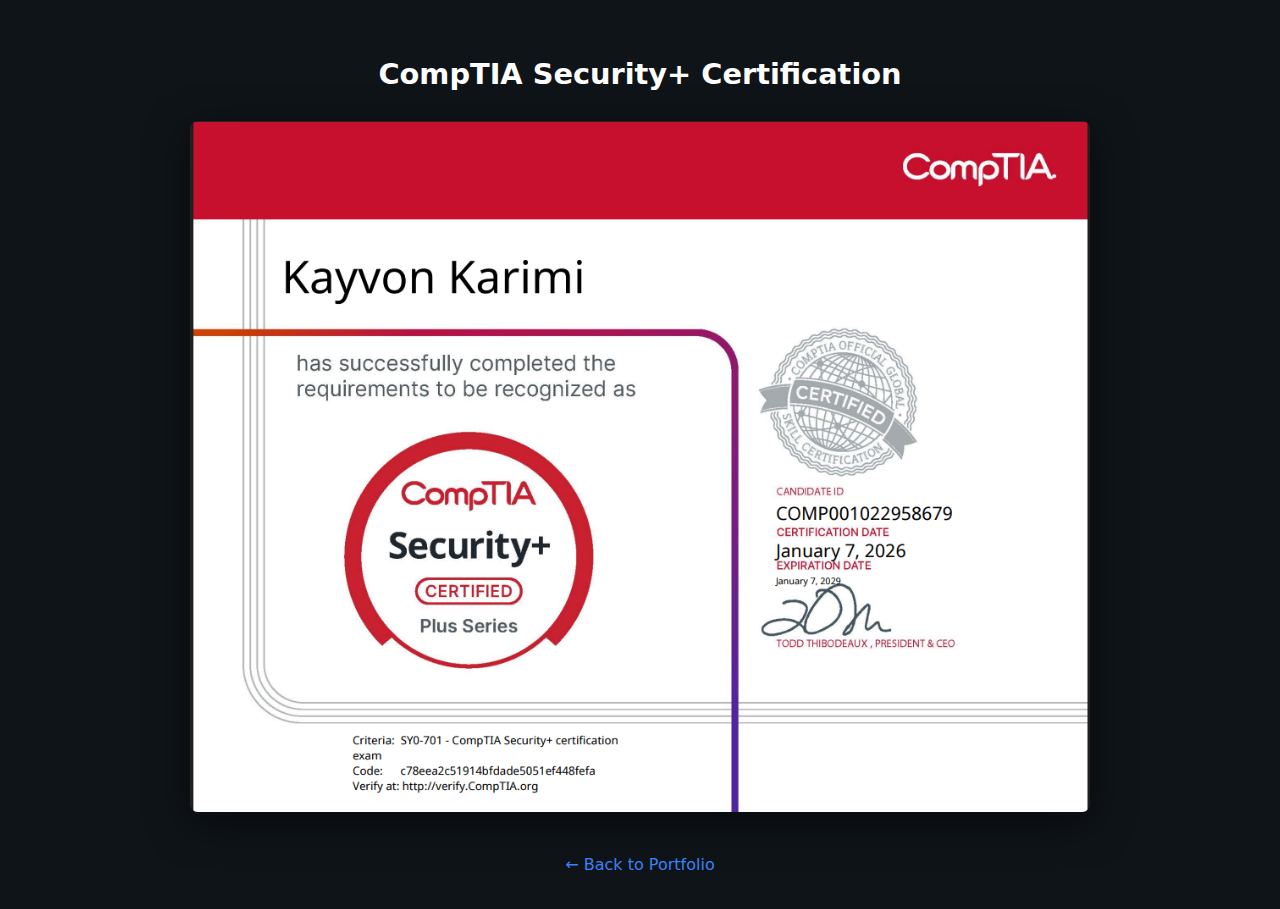
<file: comptia-security-plus.html>
<!DOCTYPE html>
<html lang="en">
<head>
  <meta charset="utf-8" />
  <meta name="viewport" content="width=device-width, initial-scale=1" />
  <link rel="stylesheet" href="styles/style.css">
  <link rel="icon" type="image/svg+xml" href="favicon.svg">
  <link rel="icon" type="image/x-icon" href="favicon.ico">
  <link rel="apple-touch-icon" href="favicon.svg">
  <title>CompTIA Security+ Certification — Kayvon Karimi</title>
  <meta name="description" content="CompTIA Security+ Certification for Kayvon Karimi" />
  <style>
    body {
      background: #0f1419;
      min-height: 100vh;
      display: flex;
      flex-direction: column;
      align-items: center;
      justify-content: center;
      padding: 2rem;
      margin: 0;
    }
    .cert-container {
      text-align: center;
      max-width: 900px;
    }
    .cert-container h1 {
      color: #ffffff;
      margin-bottom: 1.5rem;
      font-size: 1.8rem;
    }
    .cert-container img {
      max-width: 100%;
      height: auto;
      border-radius: 8px;
      box-shadow: 0 10px 40px rgba(0, 0, 0, 0.5);
    }
    .back-link {
      margin-top: 2rem;
      display: inline-block;
      color: #3b82f6;
      text-decoration: none;
      font-size: 1rem;
    }
    .back-link:hover {
      text-decoration: underline;
    }
  </style>
</head>
<body>
  <div class="cert-container">
    <h1>CompTIA Security+ Certification</h1>
    <img src="media/comptia.png" alt="CompTIA Security+ Certification">
    <br>
    <a href="index.html" class="back-link">&larr; Back to Portfolio</a>
  </div>
</body>
</html>
</file>
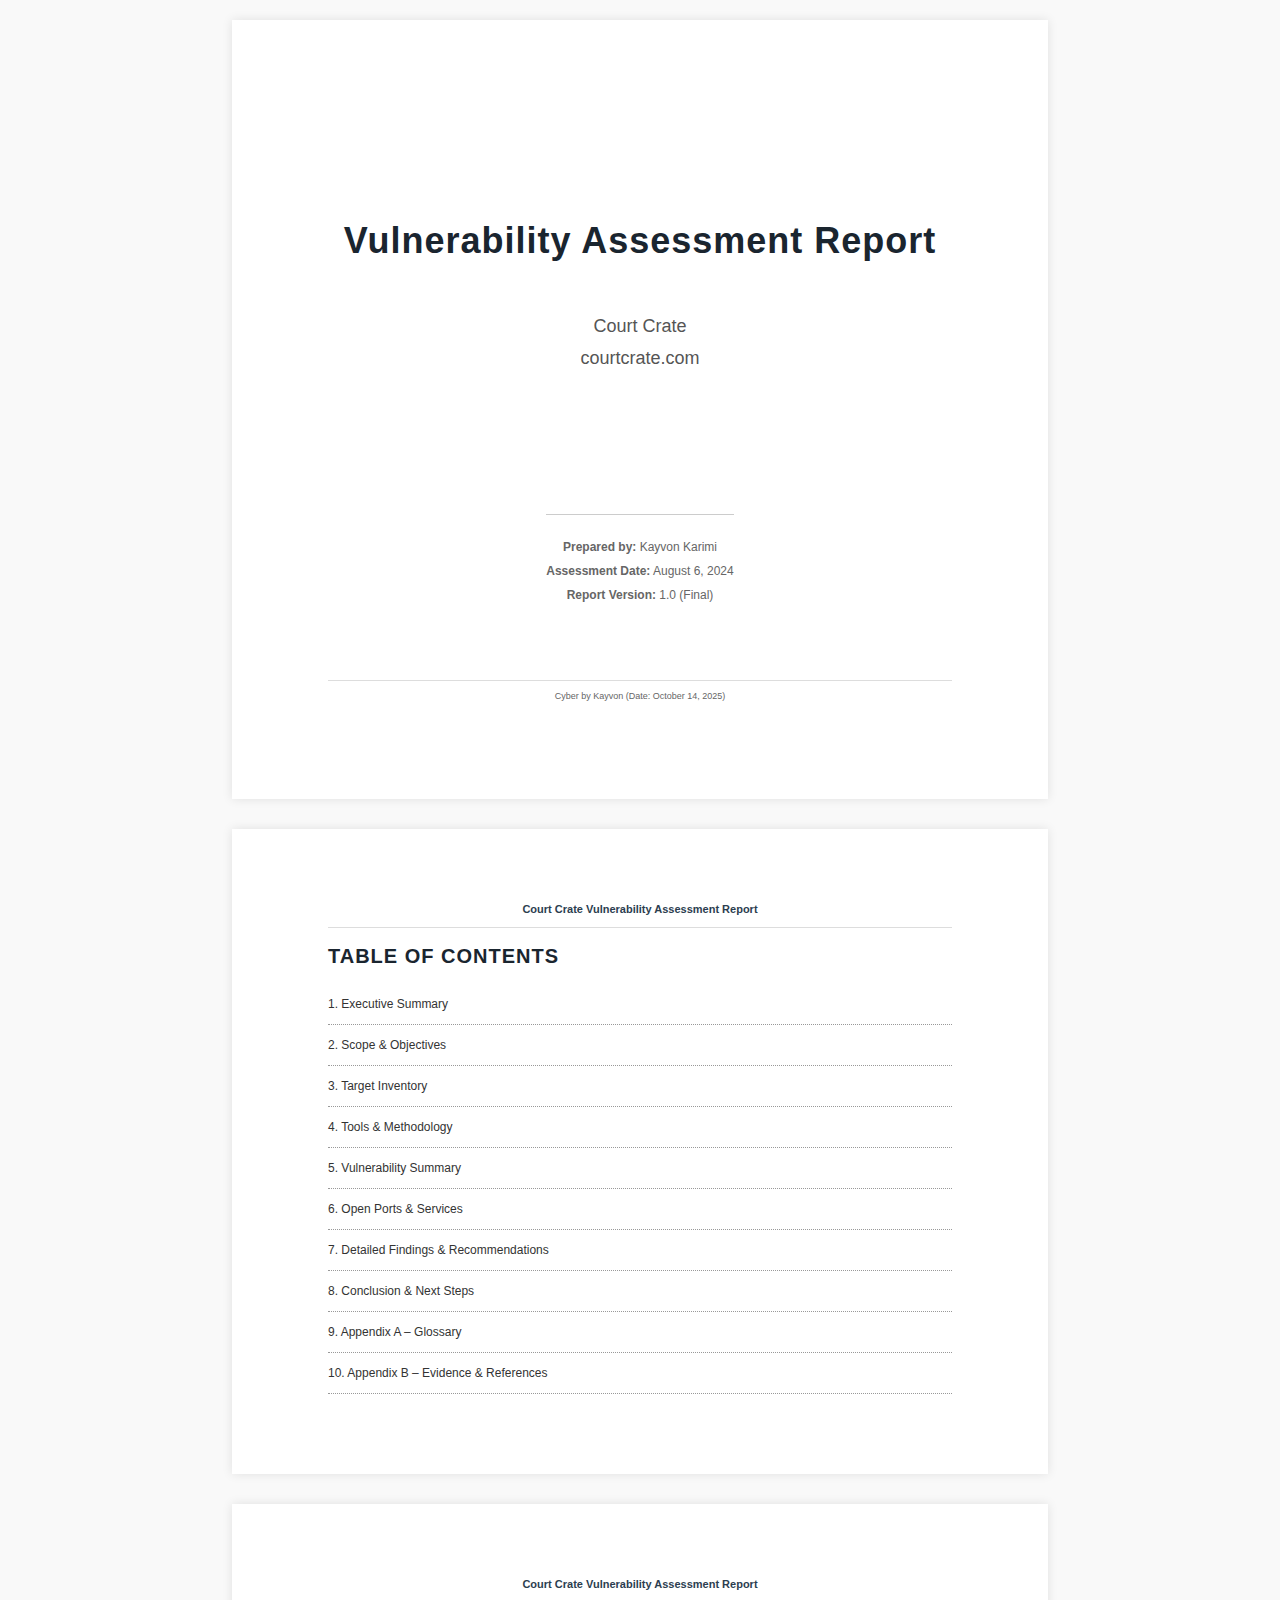
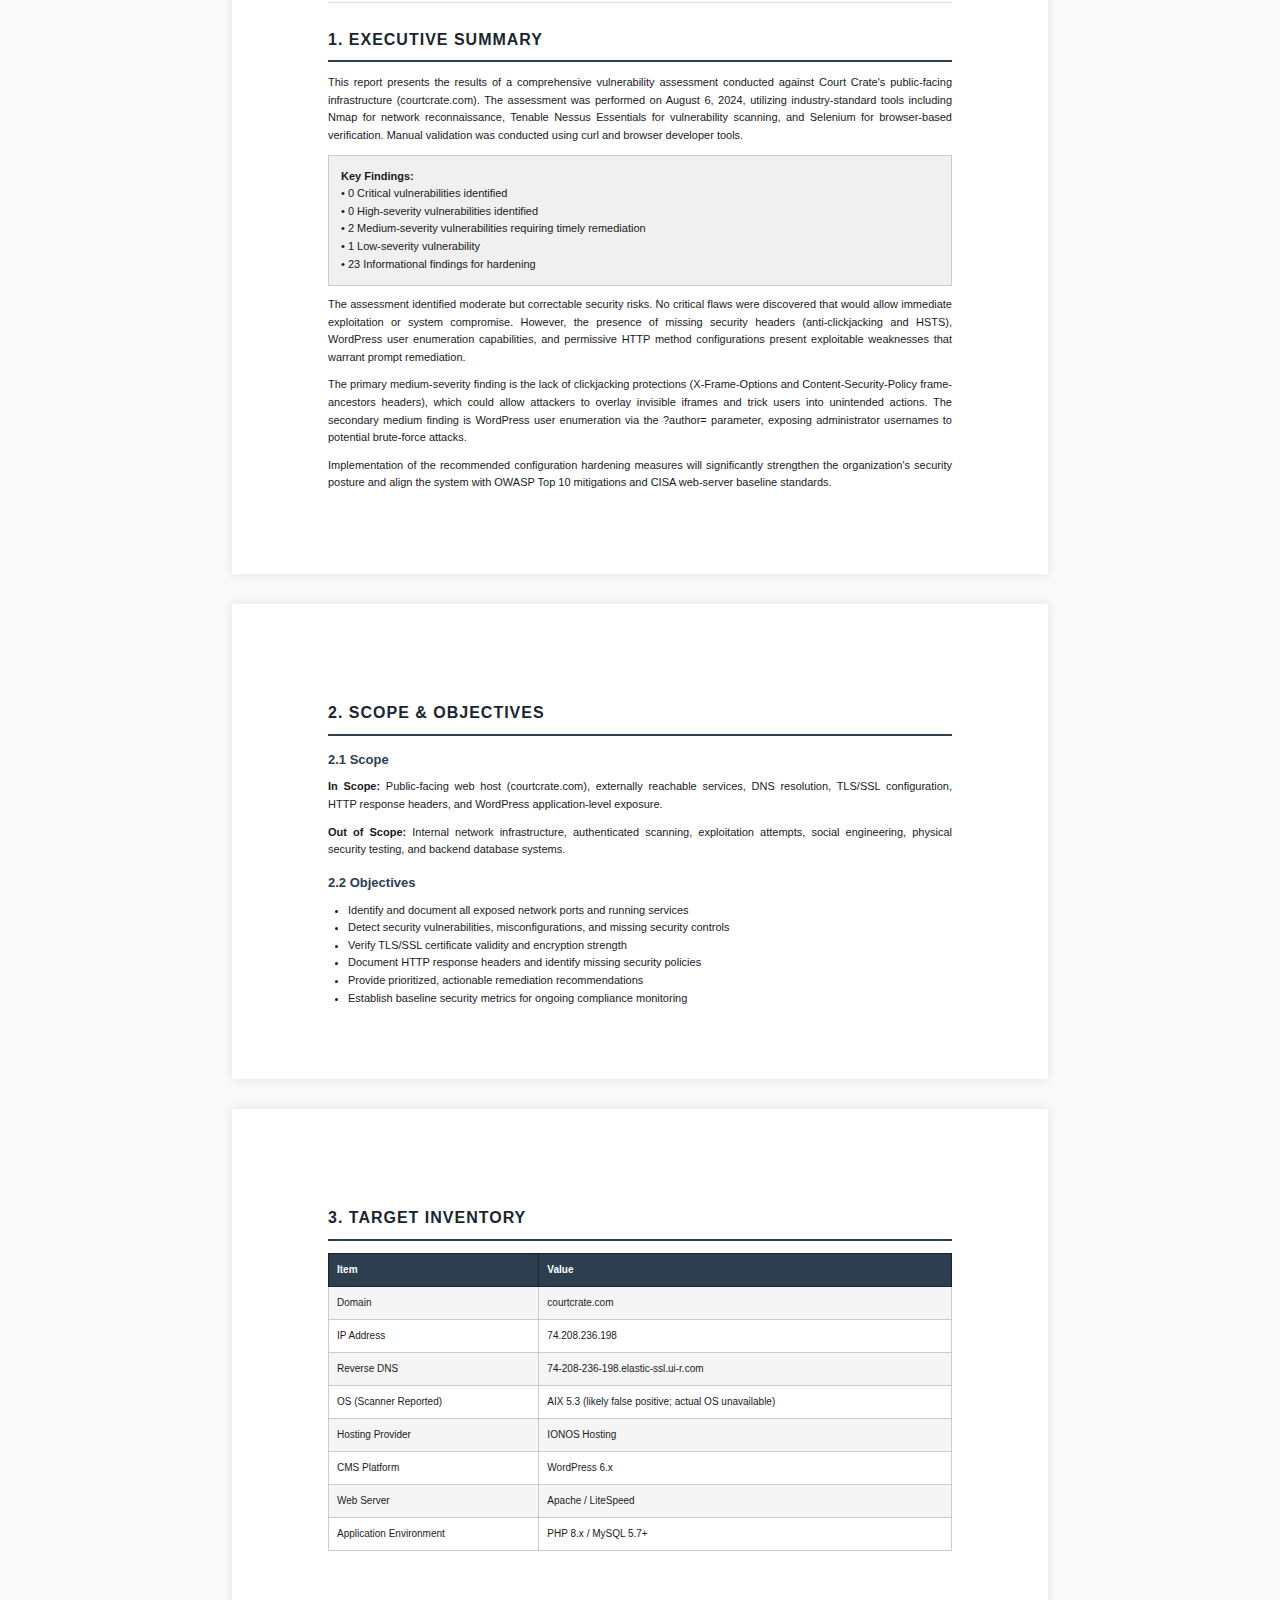
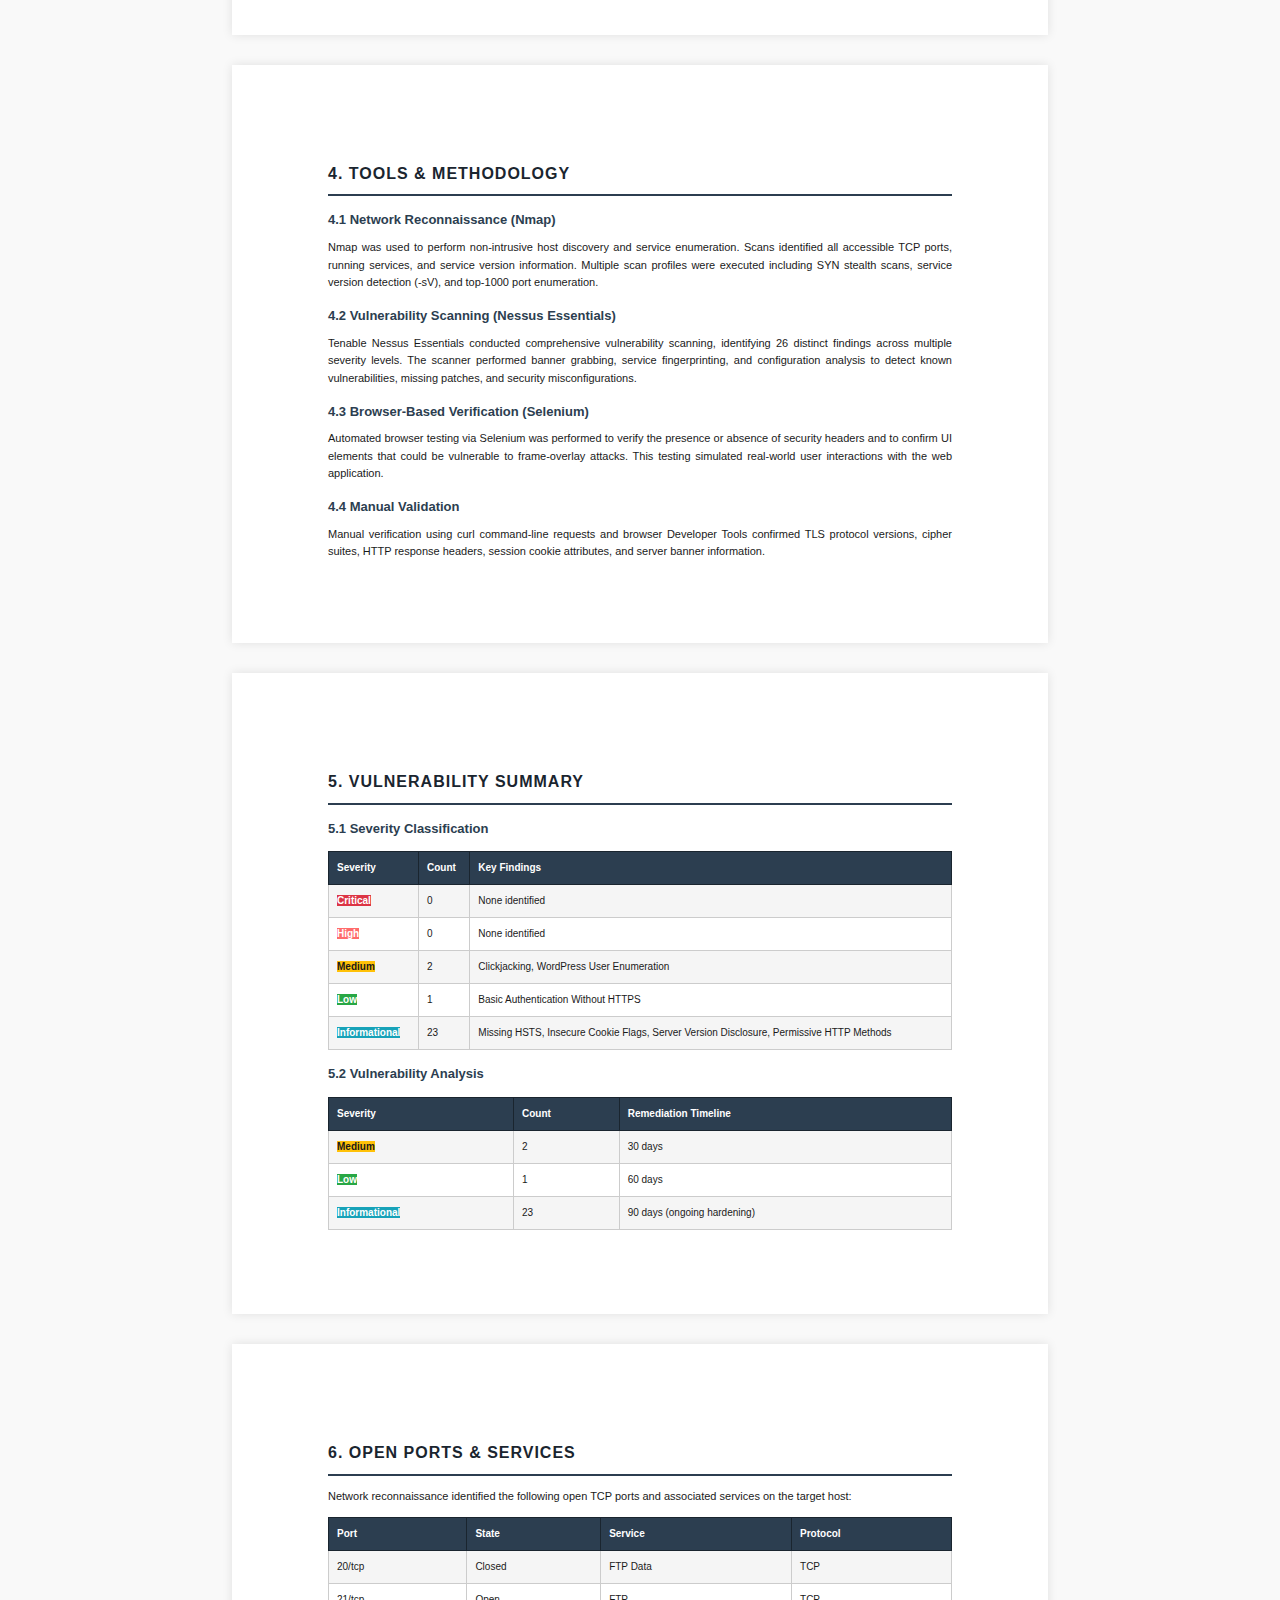
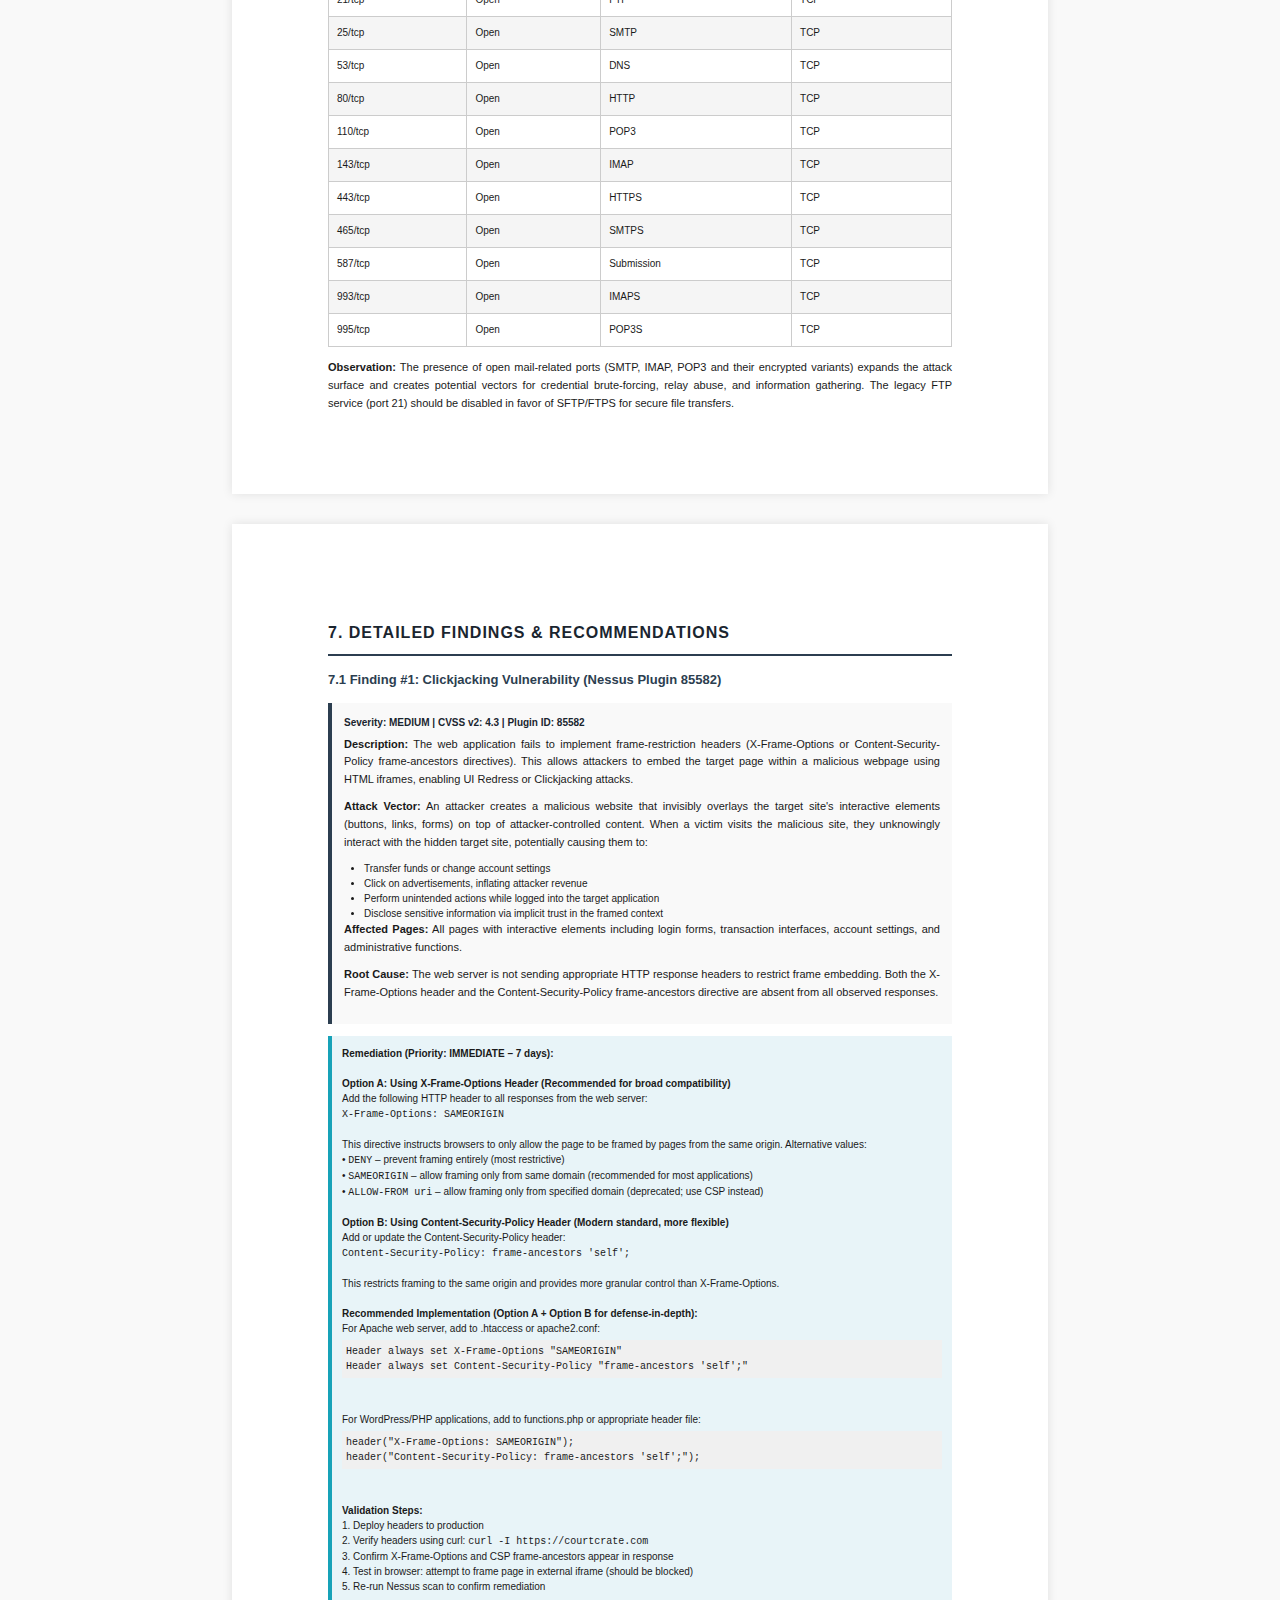
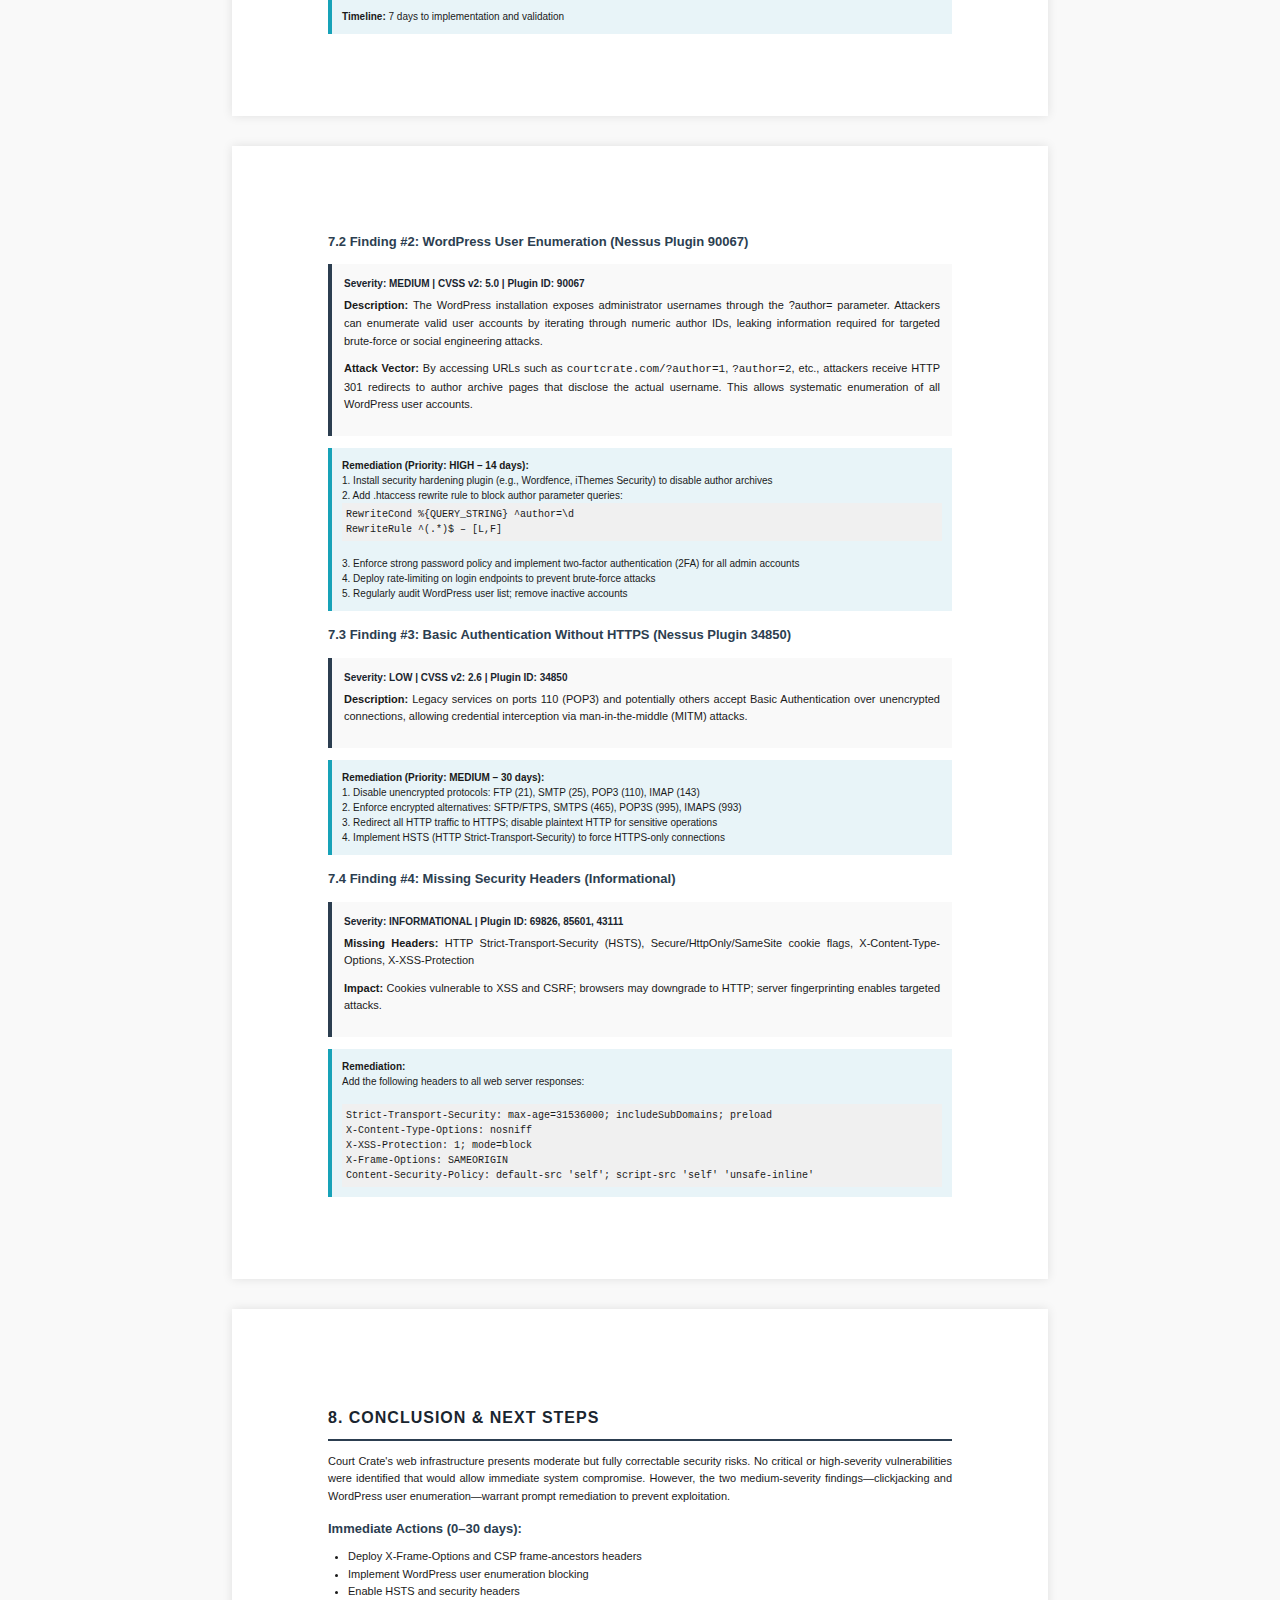
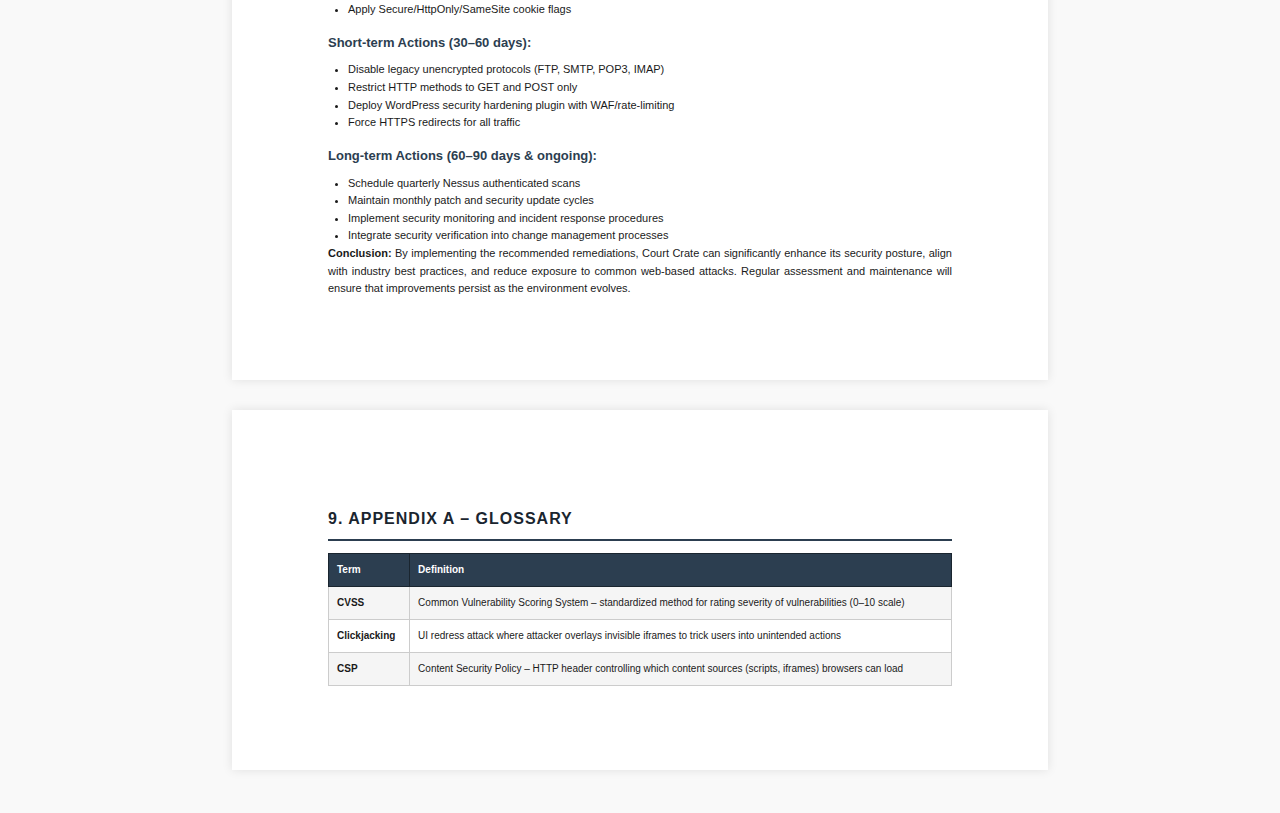
<file: courtcratepdf.html>
<!DOCTYPE html>
<html lang="en">
<head>
    <meta charset="UTF-8">
    <meta name="viewport" content="width=device-width, initial-scale=1.0">
    <title>Court Crate Vulnerability Assessment Report</title>
    <style>
        * {
            margin: 0;
            padding: 0;
            box-sizing: border-box;
        }
        body {
            font-family: 'Calibri', 'Segoe UI', sans-serif;
            line-height: 1.6;
            color: #1a1a1a;
            background: #f9f9f9;
            padding: 20px;
        }
        .page {
            max-width: 8.5in;
            margin: 0 auto 30px;
            background: white;
            padding: 0.75in 1in;
            box-shadow: 0 0 10px rgba(0,0,0,0.1);
            position: relative;
        }
        .page-header {
            text-align: center;
            font-size: 11px;
            font-weight: 600;
            color: #2c3e50;
            margin-bottom: 12px;
            padding-bottom: 8px;
            border-bottom: 1px solid #ddd;
        }
        .page-footer {
            text-align: center;
            font-size: 9px;
            color: #666;
            margin-top: 20px;
            padding-top: 8px;
            border-top: 1px solid #ddd;
        }
        .cover-page {
            display: flex;
            flex-direction: column;
            justify-content: center;
            align-items: center;
            height: auto;
            text-align: center;
            padding: 2in 1in;
        }
        .cover-box {
            border-top: 2px solid #2c3e50;
            border-bottom: 2px solid #2c3e50;
            padding: 40px 30px;
            max-width: 90%;
        }
        .cover-page .page-header {
            display: none;
        }
        .cover-page .page-footer {
            position: absolute;
            bottom: 1in;
            width: calc(100% - 2in);
        }
        .cover-title {
            font-size: 36px;
            font-weight: 700;
            color: #1a252f;
            margin-bottom: 40px;
            letter-spacing: 1px;
        }
        .cover-subtitle {
            font-size: 18px;
            color: #555;
            margin-bottom: 60px;
            line-height: 1.8;
        }
        .cover-meta {
            font-size: 12px;
            color: #666;
            line-height: 2;
            margin-top: 80px;
            border-top: 1px solid #ccc;
            padding-top: 20px;
        }
        .toc-page {
            page-break-after: always;
        }
        .toc-title {
            font-size: 20px;
            font-weight: 700;
            color: #1a252f;
            margin-bottom: 20px;
            text-transform: uppercase;
            letter-spacing: 1px;
        }
        .toc-item {
            font-size: 12px;
            line-height: 2;
            color: #333;
            border-bottom: 1px dotted #999;
            padding-bottom: 8px;
            margin-bottom: 8px;
        }
        .section-title {
            font-size: 16px;
            font-weight: 700;
            color: #1a252f;
            margin-top: 24px;
            margin-bottom: 12px;
            text-transform: uppercase;
            letter-spacing: 1px;
            border-bottom: 2px solid #2c3e50;
            padding-bottom: 8px;
        }
        .subsection-title {
            font-size: 13px;
            font-weight: 600;
            color: #2c3e50;
            margin-top: 14px;
            margin-bottom: 8px;
        }
        p {
            font-size: 11px;
            line-height: 1.6;
            margin-bottom: 10px;
            text-align: justify;
        }
        table {
            width: 100%;
            border-collapse: collapse;
            margin: 12px 0;
            font-size: 10px;
        }
        th {
            background: #2c3e50;
            color: white;
            padding: 8px;
            text-align: left;
            font-weight: 600;
            border: 1px solid #1a252f;
        }
        td {
            padding: 8px;
            border: 1px solid #ccc;
        }
        tr:nth-child(even) {
            background: #f5f5f5;
        }
        .severity-critical {
            background: #dc3545;
            color: white;
            font-weight: 600;
        }
        .severity-high {
            background: #ff6b6b;
            color: white;
            font-weight: 600;
        }
        .severity-medium {
            background: #ffc107;
            color: #1a1a1a;
            font-weight: 600;
        }
        .severity-low {
            background: #28a745;
            color: white;
            font-weight: 600;
        }
        .severity-info {
            background: #17a2b8;
            color: white;
            font-weight: 600;
        }
        .finding-box {
            border-left: 4px solid #2c3e50;
            background: #f9f9f9;
            padding: 12px;
            margin: 12px 0;
            font-size: 10px;
            line-height: 1.5;
        }
        .finding-title {
            font-weight: 600;
            color: #1a252f;
            margin-bottom: 6px;
        }
        .recommendation {
            background: #e8f4f8;
            border-left: 4px solid #17a2b8;
            padding: 10px;
            margin: 10px 0;
            font-size: 10px;
            line-height: 1.5;
        }
        .exec-summary {
            background: #f0f0f0;
            border: 1px solid #ccc;
            padding: 12px;
            margin: 10px 0;
            font-size: 11px;
            line-height: 1.6;
        }
        .page-break {
            page-break-after: always;
        }
        @media print {
            body {
                background: white;
                padding: 0;
            }
            .page {
                box-shadow: none;
                page-break-inside: avoid;
            }
        }
    </style>
</head>
<body>
    <!-- COVER PAGE -->
    <div class="page cover-page">
        <div class="cover-title">Vulnerability Assessment Report</div>
        <div class="cover-subtitle">Court Crate<br/>courtcrate.com</div>
        <div class="cover-meta">
            <strong>Prepared by:</strong> Kayvon Karimi<br/>
            <strong>Assessment Date:</strong> August 6, 2024<br/>
            <strong>Report Version:</strong> 1.0 (Final)
        </div>
        <div class="page-footer">
            Cyber by Kayvon (Date: October 14, 2025)
        </div>
    </div>

    <!-- TABLE OF CONTENTS -->
    <div class="page toc-page">
        <div class="page-header">Court Crate Vulnerability Assessment Report</div>
        <div class="toc-title">Table of Contents</div>
        <div class="toc-item">1. Executive Summary</div>
        <div class="toc-item">2. Scope & Objectives</div>
        <div class="toc-item">3. Target Inventory</div>
        <div class="toc-item">4. Tools & Methodology</div>
        <div class="toc-item">5. Vulnerability Summary</div>
        <div class="toc-item">6. Open Ports & Services</div>
        <div class="toc-item">7. Detailed Findings & Recommendations</div>
        <div class="toc-item">8. Conclusion & Next Steps</div>
        <div class="toc-item">9. Appendix A – Glossary</div>
        <div class="toc-item">10. Appendix B – Evidence & References</div>
    </div>
    </div>

    <!-- EXECUTIVE SUMMARY -->
    <div class="page">
        <div class="page-header">Court Crate Vulnerability Assessment Report</div>
        <div class="section-title">1. Executive Summary</div>
        <p>This report presents the results of a comprehensive vulnerability assessment conducted against Court Crate's public-facing infrastructure (courtcrate.com). The assessment was performed on August 6, 2024, utilizing industry-standard tools including Nmap for network reconnaissance, Tenable Nessus Essentials for vulnerability scanning, and Selenium for browser-based verification. Manual validation was conducted using curl and browser developer tools.</p>
        
        <div class="exec-summary">
            <strong>Key Findings:</strong><br/>
            • 0 Critical vulnerabilities identified<br/>
            • 0 High-severity vulnerabilities identified<br/>
            • 2 Medium-severity vulnerabilities requiring timely remediation<br/>
            • 1 Low-severity vulnerability<br/>
            • 23 Informational findings for hardening
        </div>

        <p>The assessment identified moderate but correctable security risks. No critical flaws were discovered that would allow immediate exploitation or system compromise. However, the presence of missing security headers (anti-clickjacking and HSTS), WordPress user enumeration capabilities, and permissive HTTP method configurations present exploitable weaknesses that warrant prompt remediation.</p>
        
        <p>The primary medium-severity finding is the lack of clickjacking protections (X-Frame-Options and Content-Security-Policy frame-ancestors headers), which could allow attackers to overlay invisible iframes and trick users into unintended actions. The secondary medium finding is WordPress user enumeration via the ?author= parameter, exposing administrator usernames to potential brute-force attacks.</p>
        
        <p>Implementation of the recommended configuration hardening measures will significantly strengthen the organization's security posture and align the system with OWASP Top 10 mitigations and CISA web-server baseline standards.</p>
    </div>

    <!-- SCOPE & OBJECTIVES -->
    <div class="page">
        <div class="section-title">2. Scope & Objectives</div>
        
        <div class="subsection-title">2.1 Scope</div>
        <p><strong>In Scope:</strong> Public-facing web host (courtcrate.com), externally reachable services, DNS resolution, TLS/SSL configuration, HTTP response headers, and WordPress application-level exposure.</p>
        <p><strong>Out of Scope:</strong> Internal network infrastructure, authenticated scanning, exploitation attempts, social engineering, physical security testing, and backend database systems.</p>

        <div class="subsection-title">2.2 Objectives</div>
        <ul style="margin-left: 20px; font-size: 11px;">
            <li>Identify and document all exposed network ports and running services</li>
            <li>Detect security vulnerabilities, misconfigurations, and missing security controls</li>
            <li>Verify TLS/SSL certificate validity and encryption strength</li>
            <li>Document HTTP response headers and identify missing security policies</li>
            <li>Provide prioritized, actionable remediation recommendations</li>
            <li>Establish baseline security metrics for ongoing compliance monitoring</li>
        </ul>
    </div>

    <!-- TARGET INVENTORY -->
    <div class="page">
        <div class="section-title">3. Target Inventory</div>
        
        <table>
            <tr>
                <th>Item</th>
                <th>Value</th>
            </tr>
            <tr>
                <td>Domain</td>
                <td>courtcrate.com</td>
            </tr>
            <tr>
                <td>IP Address</td>
                <td>74.208.236.198</td>
            </tr>
            <tr>
                <td>Reverse DNS</td>
                <td>74-208-236-198.elastic-ssl.ui-r.com</td>
            </tr>
            <tr>
                <td>OS (Scanner Reported)</td>
                <td>AIX 5.3 (likely false positive; actual OS unavailable)</td>
            </tr>
            <tr>
                <td>Hosting Provider</td>
                <td>IONOS Hosting</td>
            </tr>
            <tr>
                <td>CMS Platform</td>
                <td>WordPress 6.x</td>
            </tr>
            <tr>
                <td>Web Server</td>
                <td>Apache / LiteSpeed</td>
            </tr>
            <tr>
                <td>Application Environment</td>
                <td>PHP 8.x / MySQL 5.7+</td>
            </tr>
        </table>
    </div>

    <!-- TOOLS & METHODOLOGY -->
    <div class="page">
        <div class="section-title">4. Tools & Methodology</div>
        
        <div class="subsection-title">4.1 Network Reconnaissance (Nmap)</div>
        <p>Nmap was used to perform non-intrusive host discovery and service enumeration. Scans identified all accessible TCP ports, running services, and service version information. Multiple scan profiles were executed including SYN stealth scans, service version detection (-sV), and top-1000 port enumeration.</p>

        <div class="subsection-title">4.2 Vulnerability Scanning (Nessus Essentials)</div>
        <p>Tenable Nessus Essentials conducted comprehensive vulnerability scanning, identifying 26 distinct findings across multiple severity levels. The scanner performed banner grabbing, service fingerprinting, and configuration analysis to detect known vulnerabilities, missing patches, and security misconfigurations.</p>

        <div class="subsection-title">4.3 Browser-Based Verification (Selenium)</div>
        <p>Automated browser testing via Selenium was performed to verify the presence or absence of security headers and to confirm UI elements that could be vulnerable to frame-overlay attacks. This testing simulated real-world user interactions with the web application.</p>

        <div class="subsection-title">4.4 Manual Validation</div>
        <p>Manual verification using curl command-line requests and browser Developer Tools confirmed TLS protocol versions, cipher suites, HTTP response headers, session cookie attributes, and server banner information.</p>
    </div>

    <!-- VULNERABILITY SUMMARY -->
    <div class="page">
        <div class="section-title">5. Vulnerability Summary</div>
        
        <div class="subsection-title">5.1 Severity Classification</div>
        <table>
            <tr>
                <th>Severity</th>
                <th>Count</th>
                <th>Key Findings</th>
            </tr>
            <tr>
                <td><span class="severity-critical">Critical</span></td>
                <td>0</td>
                <td>None identified</td>
            </tr>
            <tr>
                <td><span class="severity-high">High</span></td>
                <td>0</td>
                <td>None identified</td>
            </tr>
            <tr>
                <td><span class="severity-medium">Medium</span></td>
                <td>2</td>
                <td>Clickjacking, WordPress User Enumeration</td>
            </tr>
            <tr>
                <td><span class="severity-low">Low</span></td>
                <td>1</td>
                <td>Basic Authentication Without HTTPS</td>
            </tr>
            <tr>
                <td><span class="severity-info">Informational</span></td>
                <td>23</td>
                <td>Missing HSTS, Insecure Cookie Flags, Server Version Disclosure, Permissive HTTP Methods</td>
            </tr>
        </table>

        <div class="subsection-title">5.2 Vulnerability Analysis</div>
        <table>
            <tr>
                <th>Severity</th>
                <th>Count</th>
                <th>Remediation Timeline</th>
            </tr>
            <tr>
                <td><span class="severity-medium">Medium</span></td>
                <td>2</td>
                <td>30 days</td>
            </tr>
            <tr>
                <td><span class="severity-low">Low</span></td>
                <td>1</td>
                <td>60 days</td>
            </tr>
            <tr>
                <td><span class="severity-info">Informational</span></td>
                <td>23</td>
                <td>90 days (ongoing hardening)</td>
            </tr>
        </table>
    </div>

    <!-- OPEN PORTS -->
    <div class="page">
        <div class="section-title">6. Open Ports & Services</div>
        
        <p>Network reconnaissance identified the following open TCP ports and associated services on the target host:</p>
        
        <table>
            <tr>
                <th>Port</th>
                <th>State</th>
                <th>Service</th>
                <th>Protocol</th>
            </tr>
            <tr>
                <td>20/tcp</td>
                <td>Closed</td>
                <td>FTP Data</td>
                <td>TCP</td>
            </tr>
            <tr>
                <td>21/tcp</td>
                <td>Open</td>
                <td>FTP</td>
                <td>TCP</td>
            </tr>
            <tr>
                <td>25/tcp</td>
                <td>Open</td>
                <td>SMTP</td>
                <td>TCP</td>
            </tr>
            <tr>
                <td>53/tcp</td>
                <td>Open</td>
                <td>DNS</td>
                <td>TCP</td>
            </tr>
            <tr>
                <td>80/tcp</td>
                <td>Open</td>
                <td>HTTP</td>
                <td>TCP</td>
            </tr>
            <tr>
                <td>110/tcp</td>
                <td>Open</td>
                <td>POP3</td>
                <td>TCP</td>
            </tr>
            <tr>
                <td>143/tcp</td>
                <td>Open</td>
                <td>IMAP</td>
                <td>TCP</td>
            </tr>
            <tr>
                <td>443/tcp</td>
                <td>Open</td>
                <td>HTTPS</td>
                <td>TCP</td>
            </tr>
            <tr>
                <td>465/tcp</td>
                <td>Open</td>
                <td>SMTPS</td>
                <td>TCP</td>
            </tr>
            <tr>
                <td>587/tcp</td>
                <td>Open</td>
                <td>Submission</td>
                <td>TCP</td>
            </tr>
            <tr>
                <td>993/tcp</td>
                <td>Open</td>
                <td>IMAPS</td>
                <td>TCP</td>
            </tr>
            <tr>
                <td>995/tcp</td>
                <td>Open</td>
                <td>POP3S</td>
                <td>TCP</td>
            </tr>
        </table>

        <p><strong>Observation:</strong> The presence of open mail-related ports (SMTP, IMAP, POP3 and their encrypted variants) expands the attack surface and creates potential vectors for credential brute-forcing, relay abuse, and information gathering. The legacy FTP service (port 21) should be disabled in favor of SFTP/FTPS for secure file transfers.</p>
    </div>

    <!-- DETAILED FINDINGS - PAGE 1 -->
    <div class="page">
        <div class="section-title">7. Detailed Findings & Recommendations</div>
        
        <div class="subsection-title">7.1 Finding #1: Clickjacking Vulnerability (Nessus Plugin 85582)</div>
        <div class="finding-box">
            <div class="finding-title">Severity: MEDIUM | CVSS v2: 4.3 | Plugin ID: 85582</div>
            <p><strong>Description:</strong> The web application fails to implement frame-restriction headers (X-Frame-Options or Content-Security-Policy frame-ancestors directives). This allows attackers to embed the target page within a malicious webpage using HTML iframes, enabling UI Redress or Clickjacking attacks.</p>
            
            <p><strong>Attack Vector:</strong> An attacker creates a malicious website that invisibly overlays the target site's interactive elements (buttons, links, forms) on top of attacker-controlled content. When a victim visits the malicious site, they unknowingly interact with the hidden target site, potentially causing them to:</p>
            <ul style="margin-left: 20px; font-size: 10px;">
                <li>Transfer funds or change account settings</li>
                <li>Click on advertisements, inflating attacker revenue</li>
                <li>Perform unintended actions while logged into the target application</li>
                <li>Disclose sensitive information via implicit trust in the framed context</li>
            </ul>

            <p><strong>Affected Pages:</strong> All pages with interactive elements including login forms, transaction interfaces, account settings, and administrative functions.</p>

            <p><strong>Root Cause:</strong> The web server is not sending appropriate HTTP response headers to restrict frame embedding. Both the X-Frame-Options header and the Content-Security-Policy frame-ancestors directive are absent from all observed responses.</p>
        </div>

        <div class="recommendation">
            <strong>Remediation (Priority: IMMEDIATE – 7 days):</strong><br/><br/>
            <strong>Option A: Using X-Frame-Options Header (Recommended for broad compatibility)</strong><br/>
            Add the following HTTP header to all responses from the web server:<br/>
            <code>X-Frame-Options: SAMEORIGIN</code><br/><br/>
            This directive instructs browsers to only allow the page to be framed by pages from the same origin. Alternative values:<br/>
            • <code>DENY</code> – prevent framing entirely (most restrictive)<br/>
            • <code>SAMEORIGIN</code> – allow framing only from same domain (recommended for most applications)<br/>
            • <code>ALLOW-FROM uri</code> – allow framing only from specified domain (deprecated; use CSP instead)<br/><br/>
            
            <strong>Option B: Using Content-Security-Policy Header (Modern standard, more flexible)</strong><br/>
            Add or update the Content-Security-Policy header:<br/>
            <code>Content-Security-Policy: frame-ancestors 'self';</code><br/><br/>
            This restricts framing to the same origin and provides more granular control than X-Frame-Options.<br/><br/>

            <strong>Recommended Implementation (Option A + Option B for defense-in-depth):</strong><br/>
            For Apache web server, add to .htaccess or apache2.conf:<br/>
            <code style="background:#f0f0f0; padding:4px; display:block; margin:4px 0;">Header always set X-Frame-Options "SAMEORIGIN"<br/>Header always set Content-Security-Policy "frame-ancestors 'self';"</code><br/><br/>

            For WordPress/PHP applications, add to functions.php or appropriate header file:<br/>
            <code style="background:#f0f0f0; padding:4px; display:block; margin:4px 0;">header("X-Frame-Options: SAMEORIGIN");<br/>header("Content-Security-Policy: frame-ancestors 'self';");</code><br/><br/>

            <strong>Validation Steps:</strong><br/>
            1. Deploy headers to production<br/>
            2. Verify headers using curl: <code>curl -I https://courtcrate.com</code><br/>
            3. Confirm X-Frame-Options and CSP frame-ancestors appear in response<br/>
            4. Test in browser: attempt to frame page in external iframe (should be blocked)<br/>
            5. Re-run Nessus scan to confirm remediation<br/><br/>

            <strong>Timeline:</strong> 7 days to implementation and validation
        </div>
    </div>

    <!-- DETAILED FINDINGS - PAGE 2 -->
    <div class="page">
        <div class="subsection-title">7.2 Finding #2: WordPress User Enumeration (Nessus Plugin 90067)</div>
        <div class="finding-box">
            <div class="finding-title">Severity: MEDIUM | CVSS v2: 5.0 | Plugin ID: 90067</div>
            <p><strong>Description:</strong> The WordPress installation exposes administrator usernames through the ?author= parameter. Attackers can enumerate valid user accounts by iterating through numeric author IDs, leaking information required for targeted brute-force or social engineering attacks.</p>
            <p><strong>Attack Vector:</strong> By accessing URLs such as <code>courtcrate.com/?author=1</code>, <code>?author=2</code>, etc., attackers receive HTTP 301 redirects to author archive pages that disclose the actual username. This allows systematic enumeration of all WordPress user accounts.</p>
        </div>

        <div class="recommendation">
            <strong>Remediation (Priority: HIGH – 14 days):</strong><br/>
            1. Install security hardening plugin (e.g., Wordfence, iThemes Security) to disable author archives<br/>
            2. Add .htaccess rewrite rule to block author parameter queries:<br/>
            <code style="background:#f0f0f0; padding:4px; display:block;">RewriteCond %{QUERY_STRING} ^author=\d <br/>RewriteRule ^(.*)$ – [L,F]</code><br/>
            3. Enforce strong password policy and implement two-factor authentication (2FA) for all admin accounts<br/>
            4. Deploy rate-limiting on login endpoints to prevent brute-force attacks<br/>
            5. Regularly audit WordPress user list; remove inactive accounts
        </div>

        <div class="subsection-title">7.3 Finding #3: Basic Authentication Without HTTPS (Nessus Plugin 34850)</div>
        <div class="finding-box">
            <div class="finding-title">Severity: LOW | CVSS v2: 2.6 | Plugin ID: 34850</div>
            <p><strong>Description:</strong> Legacy services on ports 110 (POP3) and potentially others accept Basic Authentication over unencrypted connections, allowing credential interception via man-in-the-middle (MITM) attacks.</p>
        </div>

        <div class="recommendation">
            <strong>Remediation (Priority: MEDIUM – 30 days):</strong><br/>
            1. Disable unencrypted protocols: FTP (21), SMTP (25), POP3 (110), IMAP (143)<br/>
            2. Enforce encrypted alternatives: SFTP/FTPS, SMTPS (465), POP3S (995), IMAPS (993)<br/>
            3. Redirect all HTTP traffic to HTTPS; disable plaintext HTTP for sensitive operations<br/>
            4. Implement HSTS (HTTP Strict-Transport-Security) to force HTTPS-only connections
        </div>

        <div class="subsection-title">7.4 Finding #4: Missing Security Headers (Informational)</div>
        <div class="finding-box">
            <div class="finding-title">Severity: INFORMATIONAL | Plugin ID: 69826, 85601, 43111</div>
            <p><strong>Missing Headers:</strong> HTTP Strict-Transport-Security (HSTS), Secure/HttpOnly/SameSite cookie flags, X-Content-Type-Options, X-XSS-Protection</p>
            <p><strong>Impact:</strong> Cookies vulnerable to XSS and CSRF; browsers may downgrade to HTTP; server fingerprinting enables targeted attacks.</p>
        </div>

        <div class="recommendation">
            <strong>Remediation:</strong><br/>
            Add the following headers to all web server responses:<br/><br/>
            <code style="background:#f0f0f0; padding:4px; display:block;">Strict-Transport-Security: max-age=31536000; includeSubDomains; preload<br/>X-Content-Type-Options: nosniff<br/>X-XSS-Protection: 1; mode=block<br/>X-Frame-Options: SAMEORIGIN<br/>Content-Security-Policy: default-src 'self'; script-src 'self' 'unsafe-inline'</code>
        </div>
    </div>

    <!-- CONCLUSION -->
    <div class="page">
        <div class="section-title">8. Conclusion & Next Steps</div>
        <p>Court Crate's web infrastructure presents moderate but fully correctable security risks. No critical or high-severity vulnerabilities were identified that would allow immediate system compromise. However, the two medium-severity findings—clickjacking and WordPress user enumeration—warrant prompt remediation to prevent exploitation.</p>
        
        <div class="subsection-title">Immediate Actions (0–30 days):</div>
        <ul style="margin-left: 20px; font-size: 11px;">
            <li>Deploy X-Frame-Options and CSP frame-ancestors headers</li>
            <li>Implement WordPress user enumeration blocking</li>
            <li>Enable HSTS and security headers</li>
            <li>Apply Secure/HttpOnly/SameSite cookie flags</li>
        </ul>

        <div class="subsection-title">Short-term Actions (30–60 days):</div>
        <ul style="margin-left: 20px; font-size: 11px;">
            <li>Disable legacy unencrypted protocols (FTP, SMTP, POP3, IMAP)</li>
            <li>Restrict HTTP methods to GET and POST only</li>
            <li>Deploy WordPress security hardening plugin with WAF/rate-limiting</li>
            <li>Force HTTPS redirects for all traffic</li>
        </ul>

        <div class="subsection-title">Long-term Actions (60–90 days & ongoing):</div>
        <ul style="margin-left: 20px; font-size: 11px;">
            <li>Schedule quarterly Nessus authenticated scans</li>
            <li>Maintain monthly patch and security update cycles</li>
            <li>Implement security monitoring and incident response procedures</li>
            <li>Integrate security verification into change management processes</li>
        </ul>

        <p><strong>Conclusion:</strong> By implementing the recommended remediations, Court Crate can significantly enhance its security posture, align with industry best practices, and reduce exposure to common web-based attacks. Regular assessment and maintenance will ensure that improvements persist as the environment evolves.</p>
    </div>

    <!-- GLOSSARY -->
    <div class="page">
        <div class="section-title">9. Appendix A – Glossary</div>
        
        <table>
            <tr>
                <th>Term</th>
                <th>Definition</th>
            </tr>
            <tr>
                <td><strong>CVSS</strong></td>
                <td>Common Vulnerability Scoring System – standardized method for rating severity of vulnerabilities (0–10 scale)</td>
            </tr>
            <tr>
                <td><strong>Clickjacking</strong></td>
                <td>UI redress attack where attacker overlays invisible iframes to trick users into unintended actions</td>
            </tr>
            <tr>
                <td><strong>CSP</strong></td>
                <td>Content Security Policy – HTTP header controlling which content sources (scripts, iframes) browsers can load</td>
            </tr>
            <tr>
</file>
<file: styles/style.css>
:root {
  --wrap: 1100px;
  --pad: clamp(18px, 5vw, 32px);
  --bg: #f9f9ff;
  --fg: #0f172a;
  --muted: #454b6b;
  --band: #eaf3ff;
  --line: #dee6ef;
  --card: #fff;
  --accent: #0b5bd3;
  --shadow: 0 10px 30px rgba(15,23,42,.08);
  --radius: 16px;
}

[data-theme="dark"] {
  --bg: #0f172a;
  --fg: #e2e8f0;
  --muted: #94a3b8;
  --band: #1e293b;
  --line: #334155;
  --card: #1e293b;
  --accent: #3b82f6;
  --shadow: 0 10px 30px rgba(0,0,0,.3);
}

*{box-sizing:border-box}
html,body{
  margin:0; padding:0;
  background:var(--bg); color:var(--fg);
  font:16px/1.6 system-ui,-apple-system,Segoe UI,Roboto,Helvetica,Arial;
}
a{color:var(--accent); text-underline-offset:2px}
.container{max-width:var(--wrap); margin:0 auto; padding:0 var(--pad)}

/* ---------- Header ---------- */
header.site{
  background:var(--card);
  border-bottom:1px solid var(--line);
  box-shadow:var(--shadow);
  position:sticky; top:0; z-index:10;
}
.topbar{display:flex; justify-content:space-between; align-items:center; padding:14px 0}
.brandwrap{display:flex; flex-direction:column; gap:.25rem; margin-left:32px}
.brand{font-size:1.7rem; font-weight:700; color:var(--fg)}
.tagline{
  font-size: 0.9rem;
  color: #cbd5e1 !important;
  font-weight: 500;
  letter-spacing: 0.3px;
}

[data-theme="dark"] .tagline {
  color: #cbd5e1 !important;
}

[data-theme="light"] .tagline {
  color: #64748b !important;
}

nav{display:flex; gap:12px; align-items:center}
nav a{
  display:inline-block; padding:8px 10px; border-radius:12px;
  text-decoration:none; color:var(--fg); font-weight:700
}
nav a:hover{background:#eef4ff}

/* ---------- Hero band ---------- */
.hero-band{background:var(--band); border-bottom:1px solid var(--line)}
.hero{
  display:grid; grid-template-columns:minmax(0,1fr) 380px;
  gap:28px; align-items:start; padding:32px 0
}
.hero h2{margin:0 0 12px 0; font-size:1.9rem; line-height:1.2}
.hero p{margin:0 0 12px 0; color:#1f2d3d}
.hero ul{margin:10px 0 0 22px}
.hero li{margin:6px 0}
.profileimg{width:100%; height:auto; border-radius:14px; box-shadow:var(--shadow); object-fit:cover; display:block}

/* ---------- Sections / cards / pills ---------- */
section.section{padding:40px 0}

h3.title {
  text-align: center;
  font-size: 2rem;
  font-weight: 700;
  margin: 0 0 12px 0;
  color: #ffffff;
}

[data-theme="dark"] h3.title {
  color: #ffffff;
}

[data-theme="light"] h3.title {
  color: #0f172a;
}

p.lead{
  margin: 6px 0 10px 0;
  color: var(--muted);
  text-align: center;
}

[data-theme="dark"] p.lead {
  color: #b0c4ff;
}

[data-theme="light"] p.lead {
  color: #1e2a38;
}

.pills{display:flex; flex-wrap:wrap; gap:10px; justify-content:center;}
.pill{background:#e6f1ff; border:1px solid #b7d8ff; color:#0f3b82; padding:8px 12px; border-radius:12px; font-weight:600}

[data-theme="dark"] .pill {
  background: #0f3460 !important;
  border: 1px solid #1e5a8e !important;
  color: #a8d5ff !important;
}

[data-theme="light"] .pill {
  background: #0066ff !important;
  border: 1px solid #0052cc !important;
  color: #ffffff !important;
  font-weight: 600 !important;
}

.grid{display:grid; grid-template-columns:repeat(auto-fit,minmax(280px,1fr)); gap:18px}
.card{background:var(--card); border:1px solid var(--line); border-radius:var(--radius); box-shadow:var(--shadow); overflow:hidden}
.card-body{padding:14px}
.card h4{margin:6px 0; font-size:1.12rem}

[data-theme="dark"] .card h4 {
  color: #f1f5f9 !important;
}

.tidy li{margin:6px 0}

.btnrow{display:flex; gap:10px; align-items:center; flex-wrap:wrap; margin-top:10px}
.btn{display:inline-block; padding:10px 12px; border-radius:12px; border:1px solid var(--line); text-decoration:none; font-weight:700; background:#f9fbff}
.btn:hover{background:#f0f0ff}

[data-theme="dark"] .btn { background: #0f172a; color: #60a5fa; }

.smalllink{font-size:.9rem}

[data-theme="dark"] .smalllink { color: #60a5fa; }

.thumb{display:block; position:relative; width:100%; aspect-ratio:16/9; overflow:hidden}
.thumb img{width:100%; height:100%; object-fit:cover; display:block}

/* ---------- Media grid ---------- */
#media .card-body{height:220px; overflow:hidden; display:flex; align-items:center; justify-content:center; background:#fff}
#media .card-body img{width:100%; height:100%; object-fit:cover; border-radius:12px; transition:transform .2s ease; cursor:pointer}
#media .card-body img:hover{transform:scale(1.03)}

[data-theme="dark"] #media .card-body { background: #1e293b; }

/* ---------- Section card ---------- */
.section-card{background:#f9fafb; border:1px solid #e0e0e0; border-radius:12px; padding:2.5rem; box-shadow:0 4px 12px rgba(0,0,0,.03); transition:box-shadow .3s ease}

[data-theme="dark"] .section-card {
  background: #0f172a !important;
  border: 1px solid #334155 !important;
}

/* ---------- Footer ---------- */
footer{border-top:1px solid var(--line); color:#6b7a90; padding:18px 0; margin-top:10px; text-align:center}

[data-theme="dark"] .footer-email {
  color: #b0c4ff;
}

[data-theme="light"] .footer-email {
  color: #1f2d5d;
}

/* ---------- Smooth scroll & anchor offset ---------- */
html{scroll-behavior:smooth; scroll-padding-top: 120px;}
section[id], .hero-band{ scroll-margin-top: 120px; }

/* ---------- Dark mode toggle button ---------- */
#theme-toggle {
  background: none;
  border: 1px solid var(--line);
  border-radius: 8px;
  padding: 8px 12px;
  cursor: pointer;
  display: inline-flex;
  align-items: center;
  gap: 6px;
  font-weight: 600;
  color: var(--fg);
  transition: all 0.2s;
  font-size: 1.2rem;
}

#theme-toggle:hover {
  background: #eef4ff;
}

/* ---------- Skills section ---------- */
#skills h4 {
  font-size: 0.85rem;
  text-transform: uppercase;
  letter-spacing: 1.5px;
  font-weight: 600;
  margin-bottom: 1rem;
  text-align: center;
}

[data-theme="dark"] #skills h4 {
  color: #f1f5f9 !important;
}

[data-theme="light"] #skills h4 {
  color: #1e293b !important;
}

/* ---------- Education section ---------- */
#education h3.title {
  text-align: center !important;
  font-size: 2rem !important;
}

[data-theme="dark"] #education h3.title {
  color: #ffffff !important;
}

[data-theme="light"] #education h3.title {
  color: #0f172a !important;
}

#education h4 {
  color: #ffffff !important;
}

[data-theme="dark"] #education h4 {
  color: #ffffff !important;
}

[data-theme="light"] #education h4 {
  color: #ffffff !important;
}

/* Ensure card titles stay white on mobile too */
@media (max-width: 820px) {
  #education h4 {
    color: #ffffff !important;
  }
}

/* ---------- About section ---------- */
[data-theme="dark"] #about h2 { color: #e2e8f0 !important; }
[data-theme="dark"] #about p { color: #cbd5e1 !important; }
[data-theme="dark"] #about li { color: #cbd5e1 !important; }

#about ul {
  list-style-type: none !important;
}

#about a {
  pointer-events: auto !important;
  cursor: pointer !important;
}

#about a svg,
#about a img,
#about a span {
  pointer-events: none !important;
}

/* ---------- Connect section ---------- */
#connect a[href*="github"] {
  color: #0f172a !important;
}

#connect a[href*="github"] svg {
  color: #0f172a !important;
}

/* ---------- Mobile layout ---------- */
@media (max-width:820px){
  .topbar{flex-direction:column; align-items:stretch; gap:8px; padding:12px 0}
  .brandwrap{margin-left:0; padding:0 var(--pad); padding-right: 50px;}

  .tagline {
    font-size: 0.7rem !important;
    white-space: nowrap !important;
    overflow: hidden !important;
    text-overflow: ellipsis !important;
  }

  nav{
    display:grid; grid-template-columns:repeat(3,minmax(0,1fr));
    gap:8px 10px; width:100%; padding:0 var(--pad) 2px;
  }

  nav a{
    margin:0; padding:8px 6px; text-align:center;
    background:#f4f7ff; border:1px solid var(--line); border-radius:10px; font-weight:700;
    font-size:0.88rem;
  }

  [data-theme="dark"] nav a {
    color: #e2e8f0 !important;
    background: #334155 !important;
    border: 1px solid #475569 !important;
  }

  [data-theme="light"] nav a {
    color: #0f172a !important;
    background: #f4f7ff !important;
  }

  #theme-toggle {
    position: absolute;
    top: 12px;
    right: var(--pad);
    z-index: 100;
    padding: 6px 8px;
    font-size: 1rem;
    min-width: 36px;
  }

  #theme-icon {
    font-size: 1rem;
  }

  .hero{grid-template-columns:1fr; padding:20px 0}
  .hero .profileimg{max-width:320px; margin:0 auto}
  .hero h2{font-size:1.6rem}
  .hero p{font-size:.95rem}

  #about section {
    text-align: center !important;
  }

  #about h2 {
    text-align: center !important;
    margin-bottom: 1rem !important;
  }

  #about p {
    text-align: center !important;
    margin-bottom: 1rem !important;
  }

  #about ul {
    text-align: left !important;
    display: inline-block !important;
    margin: 1rem auto !important;
    padding-left: 0 !important;
  }

  #about div[style*="display: flex"] {
    display: flex !important;
    justify-content: center !important;
    margin-left: auto !important;
    margin-right: auto !important;
    gap: 1.5rem !important;
  }

  #about div[style*="display: flex"][style*="gap: 1.5rem"] {
  display: flex !important;
  justify-content: center !important;
  align-items: center !important;
  width: 100% !important;
  margin: 1.5rem auto !important;
  padding: 0 !important;
}

  #about section {
  padding: 0 1.5rem !important;
}

#about div[style*="margin: 1.5rem 0"] {
  padding: 0 1rem !important;
}

#about div[style*="display: flex"][style*="gap: 1.5rem"] {
  display: grid !important;
  grid-template-columns: 1fr 1fr !important;
  gap: 1rem !important;
  max-width: 300px !important;
  margin-left: auto !important;
  margin-right: auto !important;
}

  #education > div > h3.title {
    text-align: center !important;
    font-size: 2rem !important;
  }

  #education .section-card > div {
  display: flex !important;
  flex-direction: column !important;
  align-items: center !important;
  gap: 2rem !important;
}

#education .section-card > div > div {
  min-width: 100% !important;
  width: 100% !important;
  max-width: 100% !important;
}

  .pills {
    display: grid;
    grid-template-columns: repeat(auto-fit, minmax(130px, 1fr));
    gap: 0.6rem;
    justify-items: center;
  }

  .pill {
    width: 100%;
    text-align: center;
  }

  .connect-label {
    display: none;
  }
}

@media (max-width:420px){
  nav a{padding:6px 8px; font-size:.82rem}
  .brand{font-size:1.35rem}
  .tagline{font-size:.7rem}
}

@media (min-width: 821px) {
  .tagline {
    font-size: 0.9rem !important;
  }
}

/* Typewriter effect for tagline - desktop only */
@media (min-width: 821px) {
  .tagline {
    overflow: hidden;
    border-right: 2px solid var(--accent);
    white-space: nowrap;
    animation: typing 3.5s steps(40, end), blink-caret 0.75s step-end infinite;
    animation-delay: 0.5s;
    animation-fill-mode: backwards;
  }

  .tagline.typed {
    animation: none;
    border-right: none;
  }
}

@keyframes typing {
  from { width: 0; }
  to { width: 100%; }
}

@keyframes blink-caret {
  from, to { border-color: transparent; }
  50% { border-color: var(--accent); }
}

/* Desktop centering for About social icons */
@media (min-width: 821px) {
  #about div[style*="display: flex"][style*="gap: 1.5rem"] {
    display: flex !important;
    justify-content: center !important;
    align-items: center !important;
    margin: 1.5rem 0 !important;
  }
}
</file>
